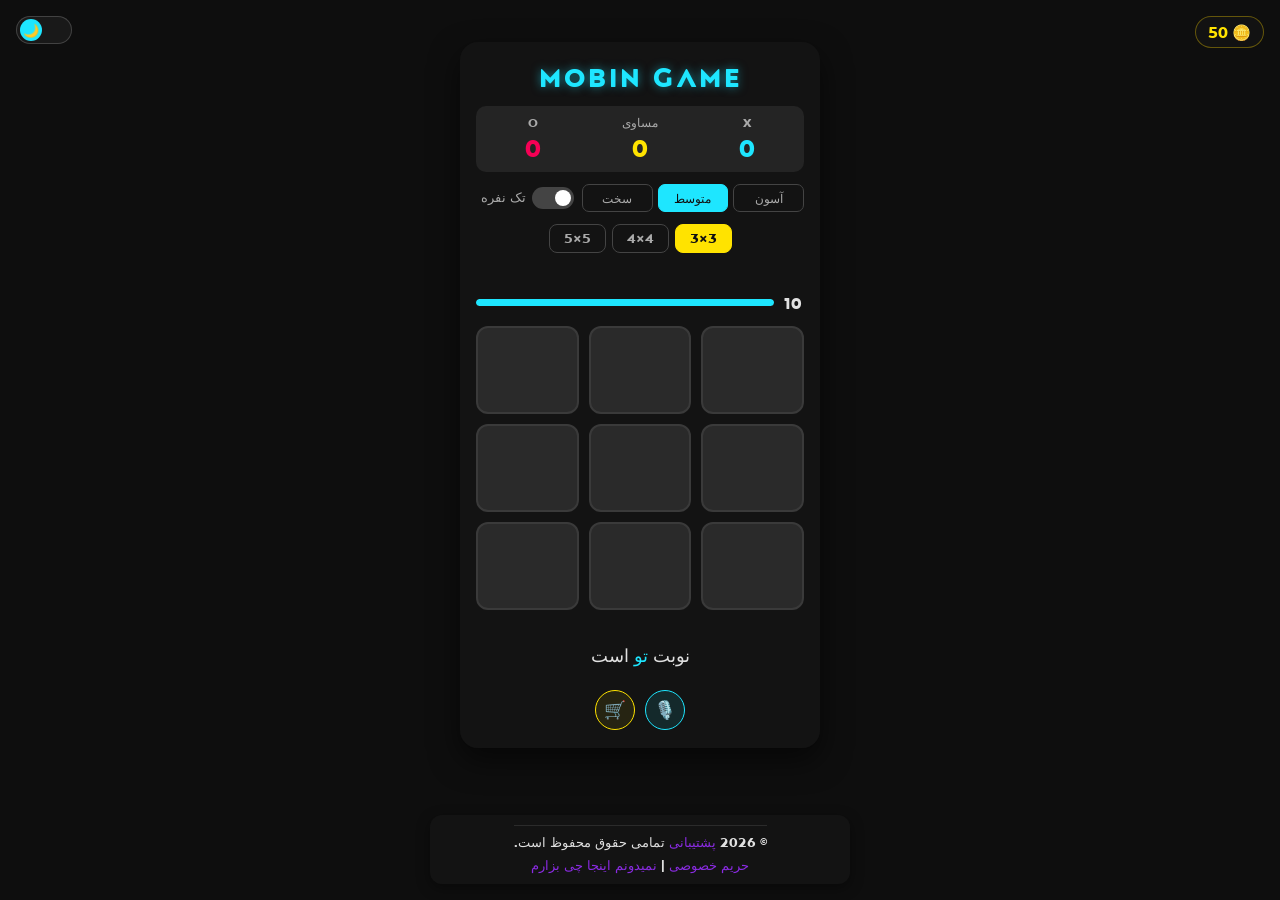
<file: index.html>
<!DOCTYPE html>
<html lang="fa" dir="rtl">
<head>
    <meta charset="UTF-8">
    <meta name="viewport" content="width=device-width, initial-scale=1.0">
    <meta name="description" content="درود بر شما یه دوز بازی باحال خوشحال میشم تستش کنید البته هنوز ناقصه ببخشید ولی نظر و ایده میخوام">
    <meta name="author" content="Stone">
    <title>MOBIN GAME | دوز بازی مبین</title>
    <link rel="stylesheet" href="styles.css">
    <link rel="icon" href="assets/icons/favicon.ico" type="image/x-icon">
</head>
<body>

<!-- CONFETTI CANVAS -->
<canvas id="confetti-canvas"></canvas>

<!-- THEME TOGGLE -->
<label class="theme-switch" title="تغییر تم">
    <input type="checkbox" id="theme-toggle">
    <span class="theme-track">
        <span class="theme-thumb">
            <span class="icon-sun">☀️</span>
            <span class="icon-moon">🌙</span>
        </span>
    </span>
</label>

<!-- COIN DISPLAY -->
<div class="coin-display" id="coin-display">
    🪙 <span id="coin-count">0</span>
</div>

<!-- SHOP OVERLAY -->
<div class="shop-overlay" id="shop-overlay" style="display:none;">
    <div class="shop-modal">
        <div class="shop-header">
            <span>🛒 فروشگاه مهره‌ها</span>
            <button class="shop-close" id="shop-close">✕</button>
        </div>
        <div class="shop-coins">🪙 موجودی: <span id="shop-coin-count"></span></div>
        <div class="shop-grid" id="shop-grid"></div>

        <!-- SOUND SETTINGS in shop -->
        <div class="sound-settings">
            <div class="sound-title">🔊 صداهای شخصی‌سازی</div>
            <div class="sound-row">
                <label class="sound-label">🎉 صدای برد</label>
                <label class="sound-upload-btn">
                    آپلود <input type="file" id="sound-win" accept="audio/*" style="display:none;">
                </label>
                <span class="sound-name" id="name-win">پیش‌فرض</span>
            </div>
            <div class="sound-row">
                <label class="sound-label">😢 صدای باخت</label>
                <label class="sound-upload-btn">
                    آپلود <input type="file" id="sound-lose" accept="audio/*" style="display:none;">
                </label>
                <span class="sound-name" id="name-lose">پیش‌فرض</span>
            </div>
            <div class="sound-row">
                <label class="sound-label">😑 صدای مساوی</label>
                <label class="sound-upload-btn">
                    آپلود <input type="file" id="sound-tie" accept="audio/*" style="display:none;">
                </label>
                <span class="sound-name" id="name-tie">پیش‌فرض</span>
            </div>
        </div>
    </div>
</div>

<main class="game-container">
    <h1 class="game-title">MOBIN GAME</h1>

    <!-- SCORE BOARD -->
    <div class="scoreboard">
        <div class="score-item score-x">
            <span class="score-label">X</span>
            <span class="score-val" id="score-x">0</span>
        </div>
        <div class="score-item score-tie">
            <span class="score-label">مساوی</span>
            <span class="score-val" id="score-tie">0</span>
        </div>
        <div class="score-item score-o">
            <span class="score-label">O</span>
            <span class="score-val" id="score-o">0</span>
        </div>
    </div>

    <!-- SETTINGS ROW -->
    <div class="settings-row">
        <div class="diff-group" id="diff-group">
            <button class="diff-btn" data-diff="easy">آسون</button>
            <button class="diff-btn active" data-diff="medium">متوسط</button>
            <button class="diff-btn" data-diff="hard">سخت</button>
        </div>
        <label class="mode-switch">
            <input type="checkbox" id="mode-toggle">
            <span class="slider-track"></span>
            <span id="mode-label" class="mode-label">تک نفره</span>
        </label>
    </div>

    <!-- BOARD SIZE SELECTOR -->
    <div class="size-row">
        <button class="size-btn active" data-size="3">3×3</button>
        <button class="size-btn" data-size="4">4×4</button>
        <button class="size-btn" data-size="5">5×5</button>
    </div>

    <!-- AI TAUNT -->
    <div class="ai-taunt" id="ai-taunt"></div>

    <!-- TIMER -->
    <div class="timer-wrap">
        <div class="timer-bar-bg">
            <div class="timer-bar" id="timer-bar"></div>
        </div>
        <span class="timer-num" id="timer-display">10</span>
    </div>

    <!-- BOARD -->
    <section class="game-board" style="position:relative;">
        <svg id="win-line-svg" style="display:none;position:absolute;inset:0;width:100%;height:100%;pointer-events:none;overflow:visible;">
            <line id="win-line" x1="0" y1="0" x2="0" y2="0"
                stroke="#1EE6FF" stroke-width="5" stroke-linecap="round"
                style="transition: stroke-dashoffset 0.4s ease;"/>
        </svg>
    </section>

    <!-- VOICE RESULT -->
    <div class="voice-result" id="voice-result" style="opacity:0;"></div>

    <div class="status"></div>
    <div class="result" id="result"></div>

    <div class="button-container">
        <button id="play-again" class="play-again" style="display:none;">دوباره تلاش کن</button>
        <a href="#" class="support" target="_blank" rel="noopener noreferrer" style="display:none;">ایدی سازنده</a>
        <button id="voice-btn" class="voice-btn" title="کنترل صوتی">🎙️</button>
        <button id="shop-btn" class="shop-btn" title="فروشگاه">🛒</button>
    </div>

    <!-- COIN POPUP AREA -->
    <div id="coin-popup-area"></div>
</main>

<footer>
    <p class="footer-content">© 2026 <a href="https://t.me/MBNUMB" class="terms-link">پشتیبانی</a> تمامی حقوق محفوظ است.</p>
    <p class="footer-links">
        <a href="/pages/privacy-policy/index.html" class="terms-link">حریم خصوصی</a> | 
        <a href="/pages/nemid-inam/index.html" class="terms-link">نمیدونم اینجا چی بزارم</a>
    </p>
</footer>

<script src="script.js"></script>
</body>
</html>
</file>
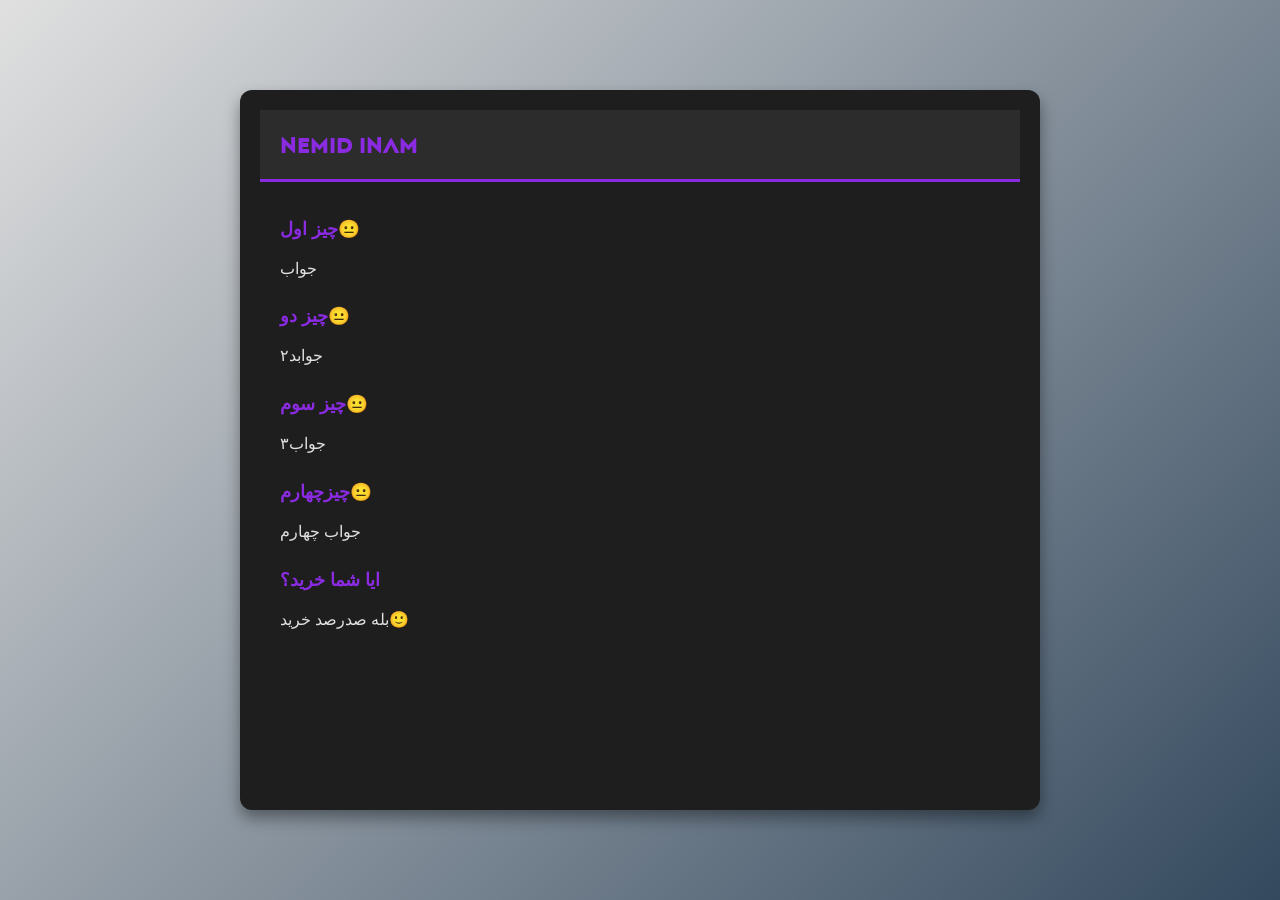
<file: pages/nemid-inam/index.html>
<!DOCTYPE html>
<html lang="en">
<head>
    <meta charset="UTF-8">
    <meta name="viewport" content="width=device-width, initial-scale=1.0">
    <title>nemid inam</title>
    <link rel="stylesheet" href="styles.css">
    <link rel="stylesheet" href="https://fonts.googleapis.com/css2?family=Roboto:wght@400;700&display=swap">
</head>
<body>
    <div class="container">
        <header>
            <h1>nemid inam</h1>
        </header>
        <main>
            <h2>چیز اول😐</h2>
            <p>جواب</p>
            <h2>چیز دو😐</h2>
            <p>جوابد۲</p>
            <h2>چیز سوم😐</h2>
            <p>جواب۳</p>
            <h2>چیزچهارم😐</h2>
            <p>جواب چهارم</p>
            <h2>ایا شما خرید؟</h2>
            <p>بله صدرصد خرید🙂</p>
        </main>
    </div>
</body>
</html>
</file>
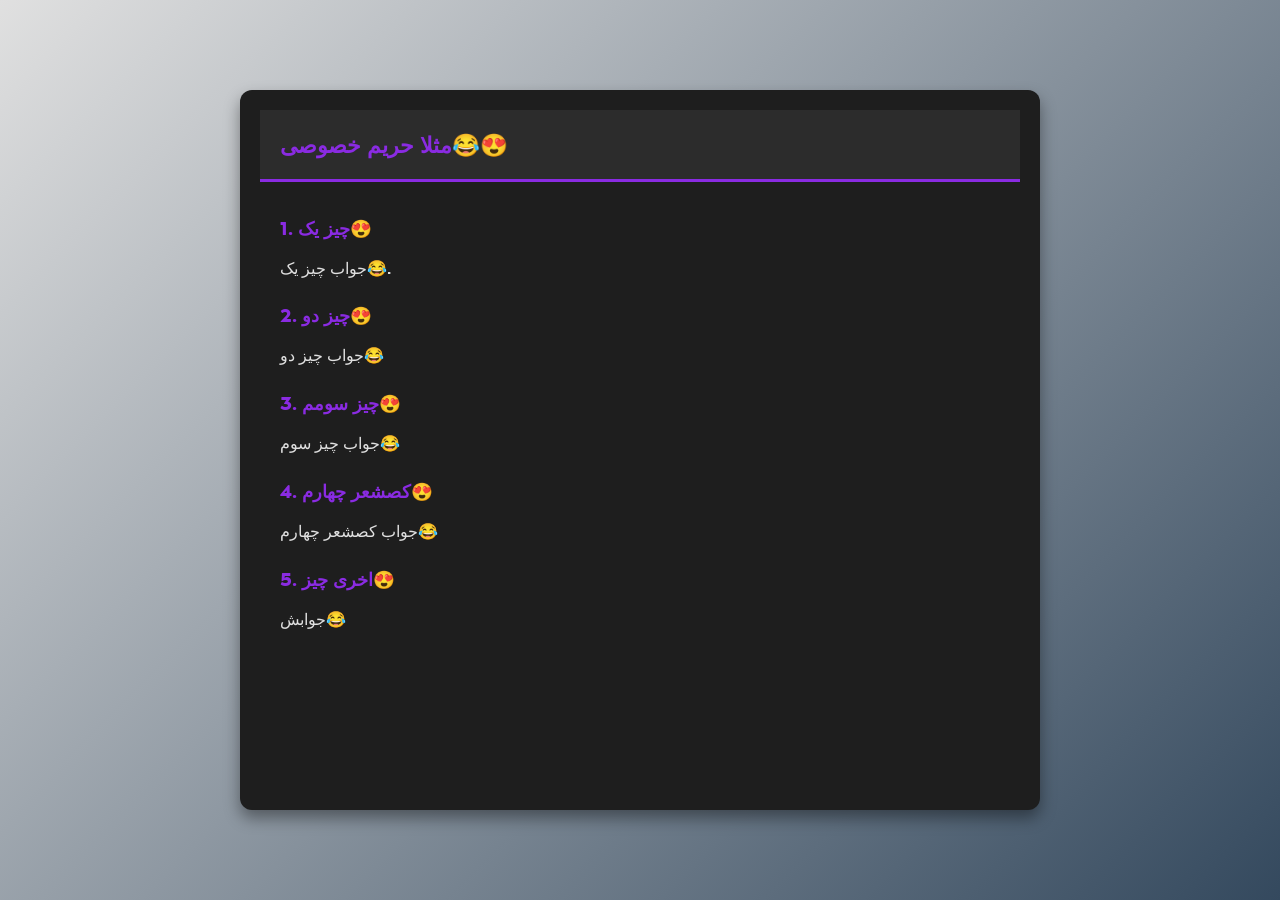
<file: pages/privacy-policy/index.html>
<!DOCTYPE html>
<html lang="en">
<head>
    <meta charset="UTF-8">
    <meta name="viewport" content="width=device-width, initial-scale=1.0">
    <title>Privacy Policy</title>
    <link rel="stylesheet" href="styles.css">
    <link rel="stylesheet" href="https://fonts.googleapis.com/css2?family=Roboto:wght@400;700&display=swap">
</head>
<body>
    <div class="container">
        <header>
            <h1>مثلا حریم خصوصی😂😍</h1>
        </header>
        <main>
            <h2>1. چیز یک😍</h2>
            <p>جواب چیز یک😂.</p>
            <h2>2. چیز دو😍</h2>
            <p>جواب چیز دو😂</p>
            <h2>3. چیز سومم😍</h2>
            <p>جواب چیز سوم😂</p>
            <h2>4. کصشعر چهارم😍</h2>
            <p>جواب کصشعر چهارم😂</p>
            <h2>5. اخری چیز😍</h2>
            <p>جوابش😂</p>
        </main>
    </div>
</body>
</html>
</file>
<file: styles.css>
@font-face {
    font-family: 'CustomFont';
    src: url('/assets/fonts/font.ttf') format('truetype');
}

/* ========== CSS VARIABLES ========== */
:root {
    --bg-image: url('https://cdn.imgurl.ir/uploads/x35364_048e2b08ad174d59a4cf5be7035929df.jpg');
    --overlay: rgba(0,0,0,0.48);
    --card-bg: rgba(20,20,20,0.90);
    --cell-bg: #2a2a2a;
    --cell-border: #3a3a3a;
    --cell-hover: #333;
    --text: #e0e0e0;
    --text-muted: #aaa;
    --footer-bg: rgba(20,20,20,0.90);
    --score-bg: rgba(255,255,255,0.07);
    --btn-restart: #28a745;
    --btn-support: #007bff;
}

/* ========== LIGHT MODE ========== */
body.light-mode {
    --bg-image: url('https://cdn.imgurl.ir/uploads/x35364_048e2b08ad174d59a4cf5be7035929df.jpg');
    --overlay: rgba(255,255,255,0.55);
    --card-bg: rgba(255,255,255,0.88);
    --cell-bg: #f0f0f0;
    --cell-border: #ccc;
    --cell-hover: #e0e0e0;
    --text: #1a1a1a;
    --text-muted: #555;
    --footer-bg: rgba(255,255,255,0.88);
    --score-bg: rgba(0,0,0,0.07);
}

/* ========== BASE ========== */
*, *::before, *::after { box-sizing: border-box; }

body {
    margin: 0;
    font-family: 'CustomFont', sans-serif;
    color: var(--text);
    display: flex;
    flex-direction: column;
    justify-content: center;
    align-items: center;
    min-height: 100vh;
    overflow-x: hidden;
    position: relative;
    touch-action: manipulation;
    background-image: var(--bg-image);
    background-size: cover;
    background-position: center;
    background-repeat: no-repeat;
    background-attachment: fixed;
    background-color: #1a1a1a;
    transition: color 0.4s, background-color 0.4s;
}

body::before {
    content: '';
    position: fixed;
    inset: 0;
    background: var(--overlay);
    z-index: 0;
    pointer-events: none;
    transition: background 0.4s;
}

main, footer { position: relative; z-index: 1; }

/* ========== CONFETTI ========== */
#confetti-canvas {
    position: fixed;
    inset: 0;
    z-index: 9999;
    pointer-events: none;
    display: none;
}

/* ========== THEME TOGGLE ========== */
.theme-switch {
    position: fixed;
    top: 16px;
    left: 16px;
    z-index: 1000;
    cursor: pointer;
    display: flex;
    align-items: center;
}

.theme-switch input { display: none; }

.theme-track {
    width: 56px;
    height: 28px;
    background: rgba(30,30,30,0.75);
    border-radius: 999px;
    display: flex;
    align-items: center;
    padding: 3px;
    backdrop-filter: blur(6px);
    border: 1.5px solid rgba(255,255,255,0.18);
    transition: background 0.35s;
    position: relative;
}

body.light-mode .theme-track {
    background: rgba(255,255,255,0.75);
    border-color: rgba(0,0,0,0.15);
}

.theme-thumb {
    width: 22px;
    height: 22px;
    border-radius: 50%;
    background: #1EE6FF;
    display: flex;
    align-items: center;
    justify-content: center;
    font-size: 13px;
    transition: transform 0.35s cubic-bezier(.4,1.4,.6,1), background 0.35s;
    position: relative;
}

.theme-switch input:checked ~ .theme-track .theme-thumb {
    transform: translateX(28px);
    background: #FFE300;
}

.icon-sun { display: none; }
.icon-moon { display: block; }

.theme-switch input:checked ~ .theme-track .icon-sun { display: block; }
.theme-switch input:checked ~ .theme-track .icon-moon { display: none; }

/* ========== GAME CONTAINER ========== */
.game-title {
    font-family: 'CustomFont', sans-serif;
    color: #1EE6FF;
    font-size: 1.6em;
    margin: 0 0 12px 0;
    text-align: center;
    letter-spacing: 3px;
    text-shadow: 0 0 10px rgba(30,230,255,0.5);
}

body.light-mode .game-title { text-shadow: 0 0 8px rgba(30,180,255,0.3); }

.game-container {
    width: 90vw;
    max-width: 360px;
    background: var(--card-bg);
    border-radius: 18px;
    padding: 18px 16px;
    box-shadow: 0 12px 30px rgba(0,0,0,0.55);
    text-align: center;
    margin-bottom: 110px;
    font-family: 'CustomFont', sans-serif;
    backdrop-filter: blur(8px);
    transition: background 0.4s;
}

/* ========== SCOREBOARD ========== */
.scoreboard {
    display: flex;
    justify-content: space-around;
    align-items: center;
    margin-bottom: 12px;
    background: var(--score-bg);
    border-radius: 10px;
    padding: 8px 4px;
}

.score-item {
    display: flex;
    flex-direction: column;
    align-items: center;
    gap: 2px;
    min-width: 50px;
}

.score-label {
    font-size: 0.75em;
    color: var(--text-muted);
    font-family: 'CustomFont', sans-serif;
}

.score-val {
    font-size: 1.5em;
    font-weight: bold;
    font-family: 'CustomFont', sans-serif;
}

.score-x .score-val { color: #1EE6FF; }
.score-o .score-val { color: #F50055; }
.score-tie .score-val { color: #FFE300; }

/* ========== SETTINGS ROW ========== */
.settings-row {
    display: flex;
    align-items: center;
    justify-content: space-between;
    margin-bottom: 12px;
    gap: 8px;
    flex-wrap: wrap;
}

/* Difficulty */
.diff-group {
    display: flex;
    gap: 5px;
    flex: 1;
}

.diff-btn {
    flex: 1;
    padding: 5px 4px;
    border-radius: 7px;
    border: 1.5px solid #444;
    background: transparent;
    color: var(--text-muted);
    font-size: 0.75em;
    font-family: 'CustomFont', sans-serif;
    cursor: pointer;
    transition: all 0.2s;
}

.diff-btn.active {
    background: #1EE6FF;
    border-color: #1EE6FF;
    color: #111;
}

.diff-btn:active { transform: scale(0.96); }

/* Mode Toggle (PvP / AI) */
.mode-switch {
    display: flex;
    align-items: center;
    gap: 6px;
    cursor: pointer;
    user-select: none;
    white-space: nowrap;
}

.mode-switch input { display: none; }

.slider-track {
    width: 42px;
    height: 22px;
    background: #444;
    border-radius: 999px;
    display: inline-block;
    position: relative;
    transition: background 0.3s;
}

.slider-track::after {
    content: '';
    width: 16px;
    height: 16px;
    background: #fff;
    border-radius: 50%;
    position: absolute;
    top: 3px;
    right: 3px;
    transition: transform 0.3s cubic-bezier(.4,1.4,.6,1);
}

.mode-switch input:checked ~ .slider-track { background: #1EE6FF; }
.mode-switch input:checked ~ .slider-track::after { transform: translateX(-20px); }

.mode-label {
    font-size: 0.8em;
    color: var(--text-muted);
    font-family: 'CustomFont', sans-serif;
    min-width: 50px;
    text-align: right;
}

/* hide difficulty in PvP mode via JS class */
body.pvp-mode .diff-group { opacity: 0.3; pointer-events: none; }

/* ========== TIMER ========== */
.timer-wrap {
    display: flex;
    align-items: center;
    gap: 8px;
    margin-bottom: 12px;
    direction: ltr;
}

.timer-bar-bg {
    flex: 1;
    height: 7px;
    background: rgba(255,255,255,0.1);
    border-radius: 999px;
    overflow: hidden;
}

.timer-bar {
    height: 100%;
    width: 100%;
    background: #1EE6FF;
    border-radius: 999px;
    transition: width 0.9s linear, background 0.3s;
}

.timer-num {
    font-size: 1em;
    font-family: 'CustomFont', sans-serif;
    color: var(--text);
    min-width: 22px;
    text-align: center;
    transition: color 0.3s;
}

/* ========== BOARD ========== */
.game-board {
    display: grid;
    grid-template-columns: repeat(3, 1fr);
    grid-template-rows: repeat(3, 1fr);
    gap: 10px;
    margin-bottom: 14px;
}

.cell {
    width: 100%;
    height: 88px;
    background: var(--cell-bg);
    border: 2px solid var(--cell-border);
    border-radius: 12px;
    display: flex;
    align-items: center;
    justify-content: center;
    font-size: 2.8em;
    cursor: pointer;
    transition: background 0.25s, transform 0.15s, border-color 0.25s;
    font-family: 'CustomFont', sans-serif;
    position: relative;
}

.cell:hover { background: var(--cell-hover); transform: scale(1.04); }

.cell.x::before { content: 'X'; color: #1EE6FF; }
.cell.o::before { content: 'O'; color: #F50055; }

.cell.animate-win {
    animation: winPulse 0.55s ease forwards;
}

@keyframes winPulse {
    0%   { transform: scale(1); box-shadow: none; }
    40%  { transform: scale(1.12); box-shadow: 0 0 18px rgba(30,230,255,0.6); }
    100% { transform: scale(1); }
}

/* Win line */
#win-line {
    stroke-dasharray: 300;
    stroke-dashoffset: 300;
    transition: stroke-dashoffset 0.45s ease;
}

/* ========== STATUS ========== */
.status {
    font-size: 1.1em;
    margin-bottom: 10px;
    color: var(--text);
    font-family: 'CustomFont', sans-serif;
    direction: rtl;
    min-height: 1.4em;
}

.status .player-x { color: #1EE6FF; }
.status .player-o { color: #F50055; }

/* ========== RESULT ========== */
.result {
    font-size: 1.25em;
    font-weight: bold;
    display: none;
    color: var(--text);
    font-family: 'CustomFont', sans-serif;
    direction: rtl;
    margin-bottom: 6px;
    animation: resultPop 0.35s cubic-bezier(.4,1.6,.6,1) both;
}

@keyframes resultPop {
    0%  { transform: scale(0.7); opacity: 0; }
    100%{ transform: scale(1);   opacity: 1; }
}

.result.win  { color: #66FF0E; }
.result.lose { color: #F50055; }
.result.tie  { color: #FFE300; }

/* ========== BUTTONS ========== */
.button-container {
    display: flex;
    justify-content: center;
    gap: 10px;
    flex-wrap: wrap;
}

.play-again,
.support {
    border-radius: 9px;
    padding: 8px 16px;
    font-size: 0.95em;
    cursor: pointer;
    transition: transform 0.2s, box-shadow 0.2s;
    margin-top: 12px;
    font-family: 'CustomFont', sans-serif;
}

.play-again {
    background: var(--btn-restart);
    color: #fff;
    border: none;
}

.play-again:active { transform: scale(0.95); }

.support {
    background: var(--btn-support);
    color: #fff;
    border: none;
    text-decoration: none;
    display: inline-block;
}

.support:active { transform: scale(0.95); }

*:focus, *:active {
    outline: none;
    -webkit-tap-highlight-color: transparent;
}

/* ========== FOOTER ========== */
footer {
    display: flex;
    flex-direction: column;
    justify-content: center;
    align-items: center;
    color: var(--text);
    font-size: 0.8em;
    position: fixed;
    bottom: 16px;
    left: 50%;
    transform: translateX(-50%);
    width: calc(100% - 32px);
    max-width: 420px;
    padding: 10px 16px;
    background: var(--footer-bg);
    border-radius: 12px;
    box-shadow: 0 4px 14px rgba(0,0,0,0.4);
    z-index: 100;
    font-family: 'CustomFont', sans-serif;
    backdrop-filter: blur(7px);
    transition: background 0.4s;
}

.footer-content {
    text-align: center;
    border-top: 1px solid rgba(255,255,255,0.1);
    padding-top: 8px;
    margin: 0;
}

.footer-links {
    text-align: center;
    margin-top: 6px;
    margin-bottom: 0;
}

.terms-link { color: #8a2be2; text-decoration: none; }
.terms-link:hover { text-decoration: underline; }

/* ========== RESPONSIVE ========== */
@media (max-width: 400px) {
    .game-container { padding: 14px 10px; }
    .cell { height: 76px; font-size: 2.4em; }
    .game-title { font-size: 1.35em; }
}

/* ========== COIN DISPLAY ========== */
.coin-display {
    position: fixed;
    top: 16px;
    right: 16px;
    z-index: 1000;
    background: rgba(20,20,20,0.82);
    border: 1.5px solid rgba(255,215,0,0.35);
    color: #FFE300;
    font-family: 'CustomFont', sans-serif;
    font-size: 0.95em;
    padding: 5px 12px;
    border-radius: 999px;
    backdrop-filter: blur(8px);
    transition: background 0.4s;
}
body.light-mode .coin-display {
    background: rgba(255,255,255,0.82);
    color: #b8860b;
}

/* ========== COIN POPUP ========== */
.coin-popup {
    position: fixed;
    top: 55px;
    right: 16px;
    z-index: 9999;
    background: rgba(30,230,255,0.15);
    border: 1px solid #1EE6FF;
    color: #FFE300;
    font-family: 'CustomFont', sans-serif;
    padding: 5px 14px;
    border-radius: 10px;
    font-size: 0.9em;
    animation: popupFade 1.5s forwards;
    pointer-events: none;
}
@keyframes popupFade {
    0%   { opacity: 0; transform: translateY(0); }
    20%  { opacity: 1; transform: translateY(-8px); }
    80%  { opacity: 1; transform: translateY(-8px); }
    100% { opacity: 0; transform: translateY(-20px); }
}

/* ========== SIZE ROW ========== */
.size-row {
    display: flex;
    gap: 6px;
    justify-content: center;
    margin-bottom: 10px;
}
.size-btn {
    padding: 5px 14px;
    border-radius: 8px;
    border: 1.5px solid #444;
    background: transparent;
    color: var(--text-muted);
    font-size: 0.8em;
    font-family: 'CustomFont', sans-serif;
    cursor: pointer;
    transition: all 0.2s;
}
.size-btn.active {
    background: #FFE300;
    border-color: #FFE300;
    color: #111;
}
.size-btn:active { transform: scale(0.95); }

/* ========== AI TAUNT ========== */
.ai-taunt {
    min-height: 1.6em;
    font-size: 0.9em;
    color: #FF9900;
    font-family: 'CustomFont', sans-serif;
    text-align: center;
    margin-bottom: 6px;
    transition: opacity 0.4s, transform 0.4s;
    opacity: 0;
    transform: translateY(-8px);
    direction: rtl;
}

/* ========== VOICE BUTTON ========== */
.voice-btn, .shop-btn {
    background: rgba(30,230,255,0.1);
    border: 1.5px solid #1EE6FF;
    color: #1EE6FF;
    border-radius: 50%;
    width: 40px;
    height: 40px;
    font-size: 1.1em;
    cursor: pointer;
    transition: all 0.2s;
    margin-top: 12px;
    display: inline-flex;
    align-items: center;
    justify-content: center;
}
.shop-btn {
    border-color: #FFE300;
    color: #FFE300;
    background: rgba(255,227,0,0.08);
}
.voice-btn:active, .shop-btn:active { transform: scale(0.9); }
.voice-btn.listening {
    background: rgba(245,0,85,0.15);
    border-color: #F50055;
    color: #F50055;
    animation: pulse 0.8s infinite;
}
@keyframes pulse {
    0%, 100% { box-shadow: 0 0 0 0 rgba(245,0,85,0.4); }
    50% { box-shadow: 0 0 0 8px rgba(245,0,85,0); }
}

/* ========== VOICE RESULT ========== */
.voice-result {
    font-size: 0.85em;
    color: #1EE6FF;
    font-family: 'CustomFont', sans-serif;
    text-align: center;
    margin: 4px 0;
    transition: opacity 0.5s;
    direction: rtl;
    min-height: 1.2em;
}

/* ========== SHOP OVERLAY ========== */
.shop-overlay {
    position: fixed;
    inset: 0;
    background: rgba(0,0,0,0.7);
    z-index: 9998;
    display: flex;
    align-items: center;
    justify-content: center;
    backdrop-filter: blur(4px);
}
.shop-modal {
    background: rgba(18,18,18,0.97);
    border: 1.5px solid rgba(255,227,0,0.3);
    border-radius: 18px;
    padding: 20px 16px;
    width: 90vw;
    max-width: 380px;
    max-height: 88vh;
    overflow-y: auto;
    font-family: 'CustomFont', sans-serif;
    direction: rtl;
}
body.light-mode .shop-modal {
    background: rgba(250,250,250,0.97);
    color: #111;
}
.shop-header {
    display: flex;
    justify-content: space-between;
    align-items: center;
    font-size: 1.15em;
    color: #FFE300;
    margin-bottom: 8px;
    font-weight: bold;
}
.shop-close {
    background: none;
    border: none;
    color: #aaa;
    font-size: 1.2em;
    cursor: pointer;
    padding: 2px 8px;
    border-radius: 6px;
    transition: color 0.2s;
}
.shop-close:hover { color: #F50055; }
.shop-coins {
    color: #FFE300;
    font-size: 0.9em;
    margin-bottom: 12px;
    text-align: center;
}
.shop-grid {
    display: grid;
    grid-template-columns: repeat(2, 1fr);
    gap: 10px;
    margin-bottom: 16px;
}
.shop-card {
    background: rgba(255,255,255,0.05);
    border: 1.5px solid #333;
    border-radius: 12px;
    padding: 12px 8px;
    text-align: center;
    transition: border-color 0.2s;
}
.shop-card.owned { border-color: rgba(30,230,255,0.4); }
.shop-emoji { font-size: 1.6em; margin-bottom: 4px; }
.shop-name { font-size: 0.85em; color: var(--text, #e0e0e0); margin-bottom: 4px; }
.shop-price { font-size: 0.8em; color: #FFE300; margin-bottom: 8px; }
.shop-buy-btn {
    background: linear-gradient(135deg, #FFE300, #ff9900);
    color: #111;
    border: none;
    border-radius: 7px;
    padding: 5px 14px;
    font-size: 0.8em;
    cursor: pointer;
    font-family: 'CustomFont', sans-serif;
    transition: transform 0.2s;
    width: 100%;
}
.shop-buy-btn:active { transform: scale(0.95); }
.shop-equip-btn {
    background: rgba(30,230,255,0.12);
    color: #1EE6FF;
    border: 1px solid #1EE6FF;
    border-radius: 6px;
    padding: 4px 8px;
    font-size: 0.75em;
    cursor: pointer;
    font-family: 'CustomFont', sans-serif;
    transition: all 0.2s;
    margin: 2px;
    width: calc(50% - 6px);
}
.shop-equip-btn.equipped {
    background: rgba(30,230,255,0.3);
    font-weight: bold;
}

/* ========== SOUND SETTINGS ========== */
.sound-settings {
    border-top: 1px solid rgba(255,255,255,0.1);
    padding-top: 14px;
    margin-top: 4px;
}
.sound-title {
    font-size: 0.95em;
    color: #FFE300;
    margin-bottom: 10px;
    font-weight: bold;
}
.sound-row {
    display: flex;
    align-items: center;
    gap: 8px;
    margin-bottom: 10px;
    flex-wrap: wrap;
}
.sound-label {
    font-size: 0.82em;
    color: var(--text-muted, #aaa);
    min-width: 90px;
    flex: 1;
}
.sound-upload-btn {
    background: rgba(30,230,255,0.1);
    border: 1px solid #1EE6FF;
    color: #1EE6FF;
    border-radius: 7px;
    padding: 4px 12px;
    font-size: 0.8em;
    cursor: pointer;
    font-family: 'CustomFont', sans-serif;
    transition: background 0.2s;
    white-space: nowrap;
}
.sound-upload-btn:hover { background: rgba(30,230,255,0.2); }
.sound-name {
    font-size: 0.75em;
    color: #aaa;
    max-width: 100px;
    overflow: hidden;
    text-overflow: ellipsis;
    white-space: nowrap;
}

/* ========== EMOJI PIECES ========== */
.cell.emoji-piece::before { display: none; }
.cell[data-symbol]::after {
    content: attr(data-symbol);
    font-size: 0.85em;
    line-height: 1;
}

/* ========== FIX: theme toggle thumb alignment ========== */
.theme-thumb {
    will-change: transform;
    position: absolute;
    left: 3px;
}
.theme-switch input:checked ~ .theme-track .theme-thumb {
    transform: translateX(28px);
}
</file>
<file: pages/nemid-inam/styles.css>
@font-face {
    font-family: 'CustomFont';
    src: url('/assets/fonts/font.ttf') format('truetype');
}

@font-face {
    font-family: 'ParagraphFont';
    src: url('/assets/fonts/paragraph.ttf') format('truetype');
}

body {
    margin: 0;
    font-family: 'ParagraphFont', sans-serif;
    background: linear-gradient(135deg, #e0e0e0, #34495e);
    color: #e0e0e0;
    overflow: hidden;
    display: flex;
    justify-content: center;
    align-items: center;
    height: 100vh;
    box-sizing: border-box;
}

.container {
    background-color: #1e1e1e;
    color: #e0e0e0;
    border-radius: 12px;
    box-shadow: 0 8px 16px rgba(0, 0, 0, 0.4);
    width: 90vw;
    max-width: 800px;
    padding: 20px;
    box-sizing: border-box;
    display: flex;
    flex-direction: column;
    height: 80vh;
    overflow: auto;
    position: relative;
    margin: 0 auto;
}

header {
    background-color: #2c2c2c;
    padding: 20px;
    border-bottom: 3px solid #8a2be2;
}

h1 {
    margin: 0;
    color: #8a2be2;
    font-family: 'CustomFont', sans-serif;
    font-size: 1.4em;
}

main {
    padding: 20px;
    overflow: auto;
    height: calc(100% - 60px);
}

h2 {
    color: #8a2be2;
    font-size: 1.1em;
    margin-bottom: 15px;
    font-family: 'CustomFont', sans-serif;
}

p {
    font-size: 1em;
    line-height: 1.8;
    margin-bottom: 20px;
}
</file>
<file: pages/privacy-policy/styles.css>
@font-face {
    font-family: 'CustomFont';
    src: url('/assets/fonts/font.ttf') format('truetype');
}

@font-face {
    font-family: 'ParagraphFont';
    src: url('/assets/fonts/paragraph.ttf') format('truetype');
}

body {
    margin: 0;
    font-family: 'ParagraphFont', sans-serif;
    background: linear-gradient(135deg, #e0e0e0, #34495e);
    color: #e0e0e0;
    overflow: hidden;
    display: flex;
    justify-content: center;
    align-items: center;
    height: 100vh;
    box-sizing: border-box;
}

.container {
    background-color: #1e1e1e;
    color: #e0e0e0;
    border-radius: 12px;
    box-shadow: 0 8px 16px rgba(0, 0, 0, 0.4);
    width: 90vw;
    max-width: 800px;
    padding: 20px;
    box-sizing: border-box;
    display: flex;
    flex-direction: column;
    height: 80vh;
    overflow: auto;
    position: relative;
    margin: 0 auto;
}

header {
    background-color: #2c2c2c;
    padding: 20px;
    border-bottom: 3px solid #8a2be2;
}

h1 {
    margin: 0;
    color: #8a2be2;
    font-family: 'CustomFont', sans-serif;
    font-size: 1.4em;
}

main {
    padding: 20px;
    overflow: auto;
    height: calc(100% - 60px);
}

h2 {
    color: #8a2be2;
    font-size: 1.1em;
    margin-bottom: 15px;
    font-family: 'CustomFont', sans-serif;
}

p {
    font-size: 1em;
    line-height: 1.8;
    margin-bottom: 20px;
}
</file>
